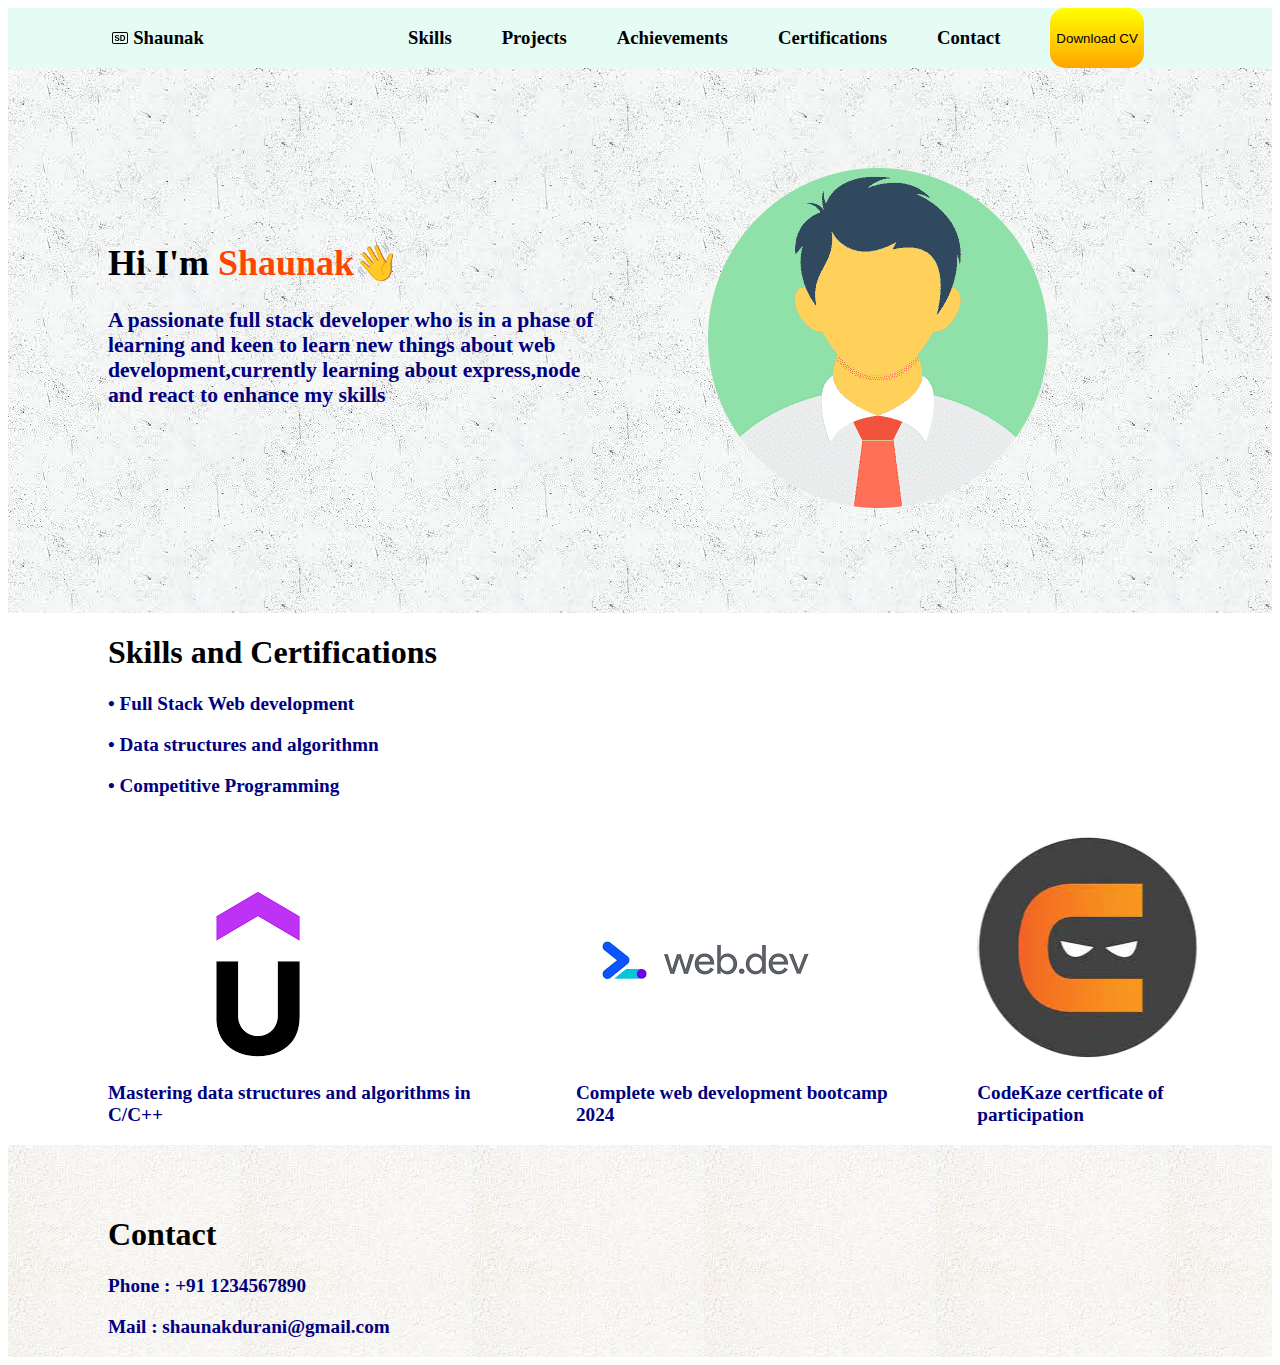
<file: Task 2/index.html>
<!DOCTYPE html>
<html lang="en">
<head>
    <meta charset="UTF-8">
    <meta name="viewport" content="width=device-width, initial-scale=1.0">
    <title>Portfolio</title>
    <link rel="stylesheet" href="./style.css">
</head>
<body>
    <div class="header">
        <div class="i1">
        <img src="./badge-sd.svg">
        <h3>Shaunak</h3>   
        </div>
        <div class="c1">
        <h3>Skills</h3>
        <h3>Projects</h3>
        <h3>Achievements</h3>
        <h3>Certifications</h3>
        <h3>Contact</h3>
        <button class="b1">Download CV</button>
        </div>
    </div>

    <div class="c2">
        <div class="c21">
        <h1>Hi I'm <span style="color: orangered">Shaunak</span>👋</h1>
        <p>A passionate full stack developer who is in a phase of learning and keen to learn new things about web development,currently learning about express,node and react to enhance my skills</p>
        </div>

        <div class="i2">
            <img src="./png-transparent-circle-silhouette-logo-user-user-profile-green-facial-expression-nose-cartoon-thumbnail-photoaidcom-cropped.png">
        </div>
    </div>

    <div class="sc">
        <div class="sc1">
            <h1>Skills and Certifications</h1>
            <p>• Full Stack Web development</p>
            <p>• Data structures and algorithmn</p>
            <p>• Competitive Programming</p>
        </div>
        <div class="skill">
        <div>
            <img src="./download.png">
            <p>Mastering data structures and algorithms in C/C++</p>
        </div>

        <div>
            <img src="./download (1).png">
            <p>Complete web development bootcamp 2024</p>
        </div>

        <div>
            <img src="./download-photoaidcom-cropped.jpg">
            <p>CodeKaze certficate of participation</p>
        </div>
        </div>
    </div>

    <div class="contact">
        <div>
        <h1>Contact</h1>
        <p>Phone : +91 1234567890</p>
        <P>Mail  : shaunakdurani@gmail.com</P>
        </div>
    </div> 
</body>
</html>
</file>
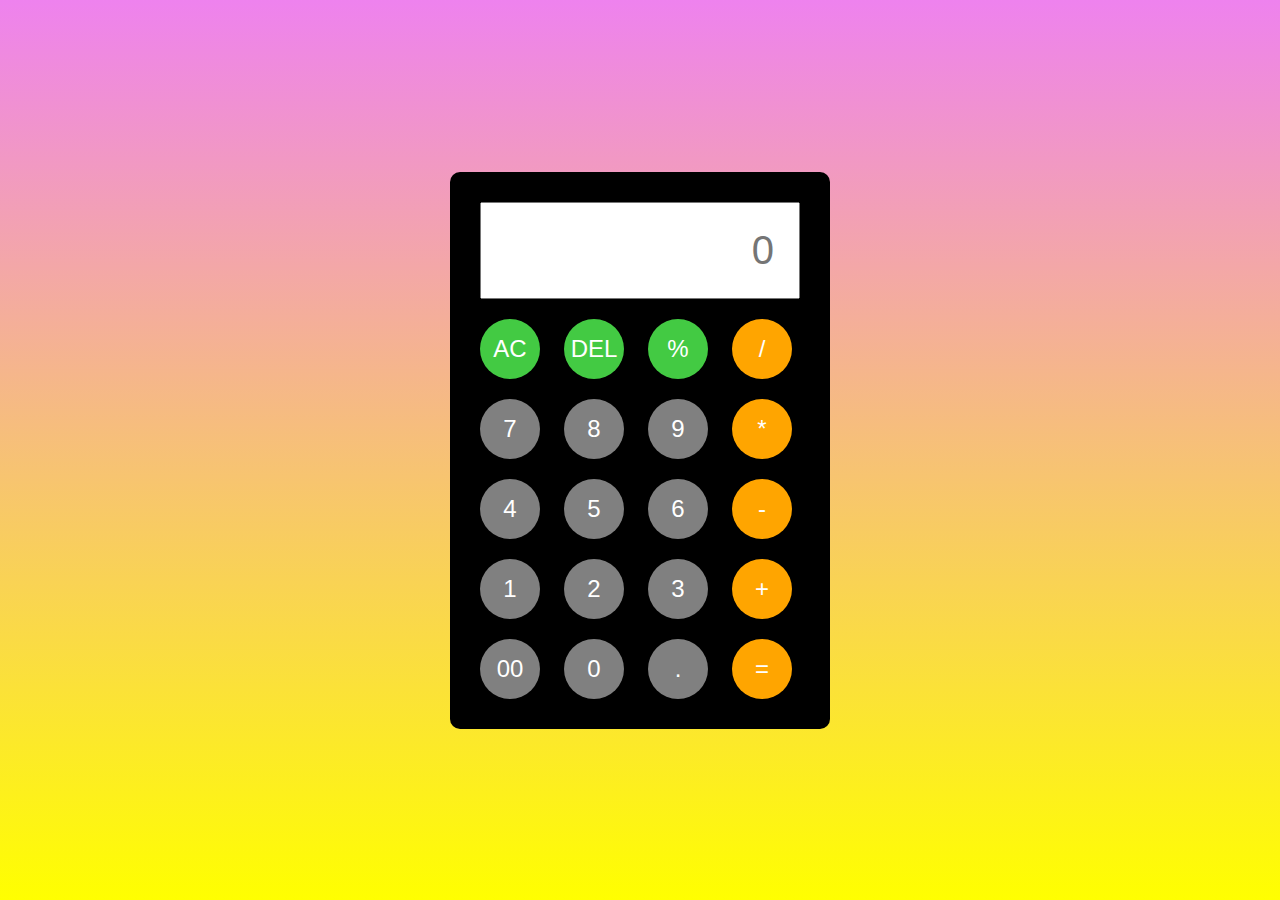
<file: Task 3/index.html>
<!DOCTYPE html>
<html lang="en">
<head>
    <meta charset="UTF-8">
    <meta name="viewport" content="width=device-width, initial-scale=1.0">
    <title>document</title>
    <link rel="stylesheet" href="./style.css">
</head>
<body>
    <div class="calculator">
        <input type="text" placeholder="0" id="inputBox";>
        <div>
            <button class="g">AC</button>
            <button class="g">DEL</button>
            <button class="g">%</button>
            <button class="o">/</button>
        </div>
        <div>
            <button class="gr">7</button>
            <button class="gr">8</button>
            <button class="gr">9</button>
            <button class="o">*</button>
        </div>
        <div>
            <button class="gr">4</button>
            <button class="gr">5</button>
            <button class="gr">6</button>
            <button class="o">-</button>
        </div>
        <div>
            <button class="gr">1</button>
            <button class="gr">2</button>
            <button class="gr">3</button>
            <button class="o">+</button>
        </div>
        <div>
            <button class="gr">00</button>
            <button class="gr">0</button>
            <button class="gr">.</button>
            <button class="o">=</button>
        </div>
    </div>
    <script src="./index.js"></script>
</body>
</html>
</file>
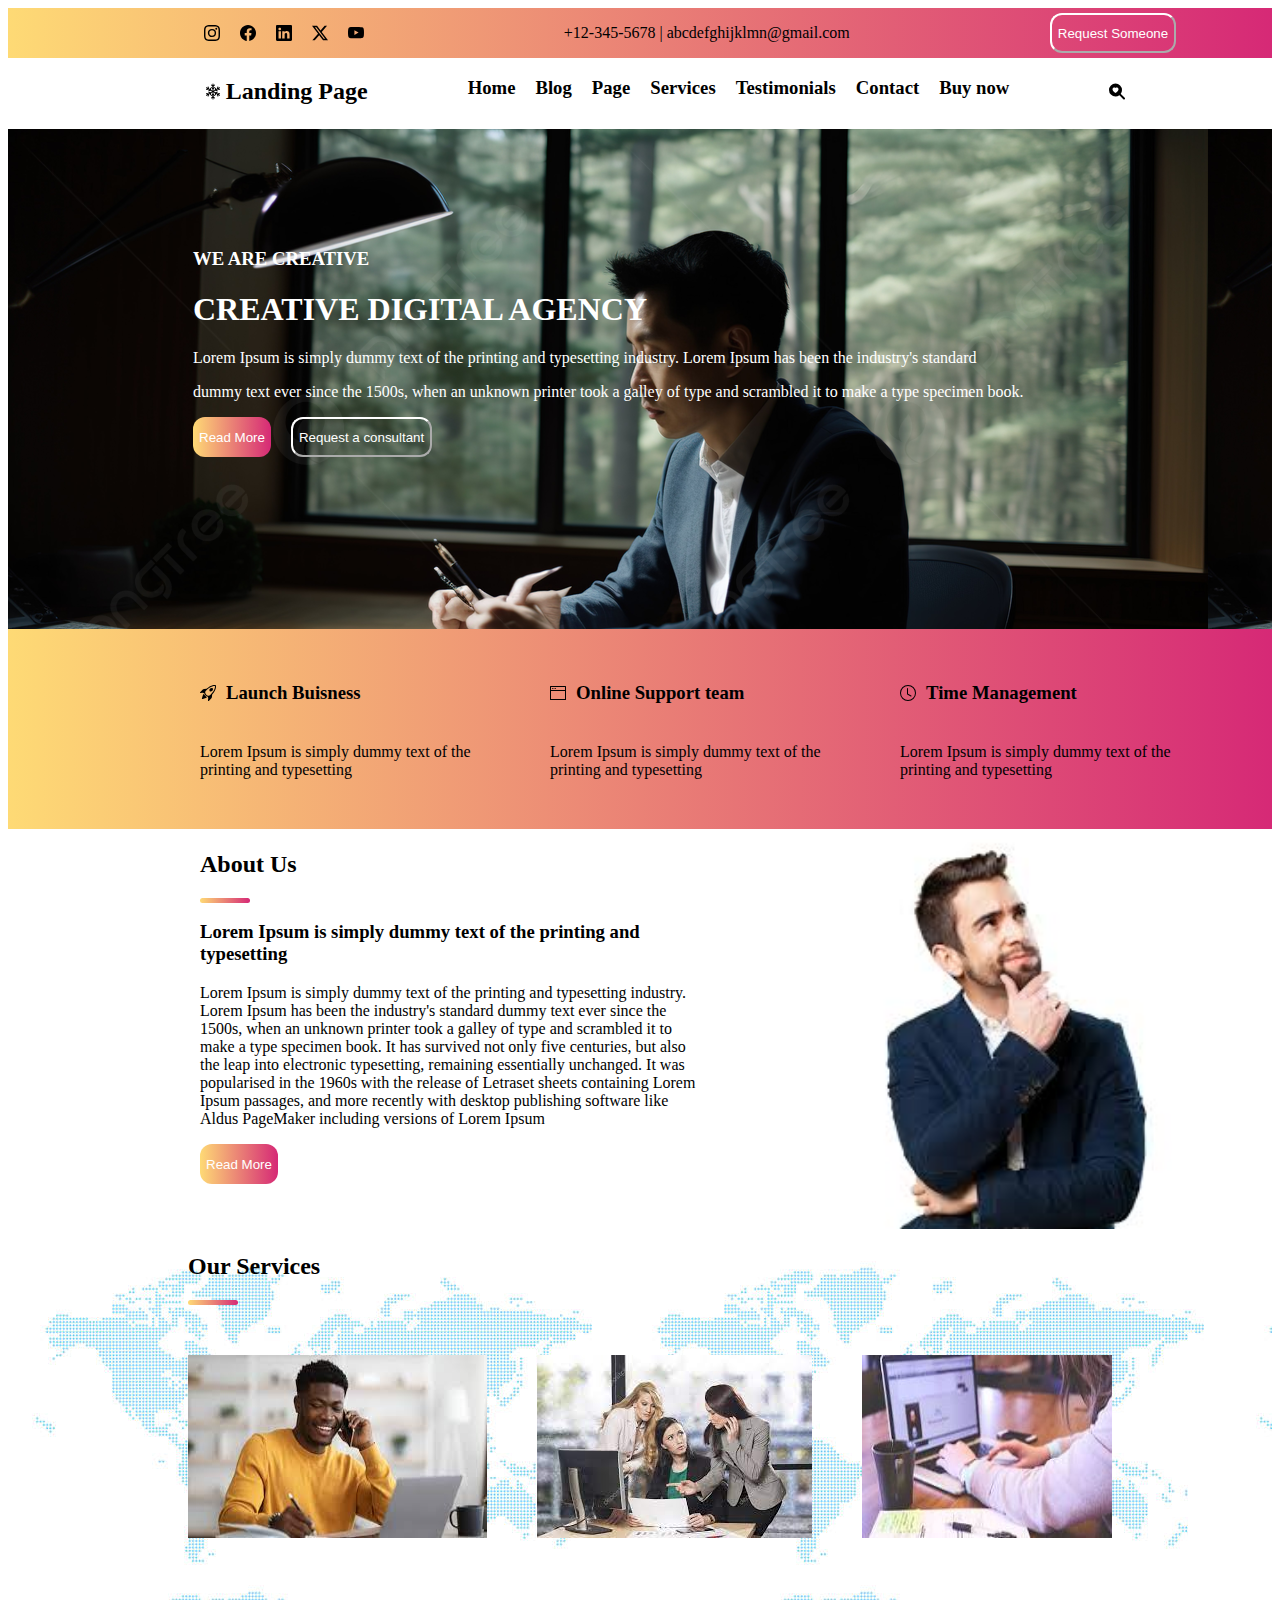
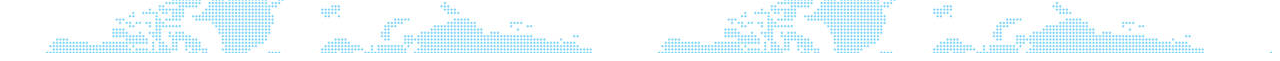
<file: Task1/index.html>
<!DOCTYPE html>
<html lang="en">
<head>
    <meta charset="UTF-8">
    <meta name="viewport" content="width=device-width, initial-scale=1.0">
    <title>Document</title>
    <link rel="stylesheet" href="./style.css">
</head>
<body>
    <div class="social-media">
    <div class="logos">
        <img src="./instagram.svg" alt="instagram">
        <img src="./facebook.svg" alt="facebook">
        <img src="./linkedin.svg" alt="linkedin">
        <img src="./twitter-x.svg" alt="Twitter">
        <img src="./youtube.svg" alt="youtube">
    </div>
    <p>+12-345-5678 | abcdefghijklmn@gmail.com</p>
    <button class="smb">Request Someone</button>
    </div>

    <div class="title">
        <div class="tl">
    <img src="./snow2.svg" alt="logo">  
    <h2 class="heading">Landing Page</h2>
        </div>
    <div class="options">
    <h3>Home</h3>   
    <h3>Blog</h3>
    <h3>Page</h3>
    <h3>Services</h3>
    <h3>Testimonials</h3>
    <h3>Contact</h3>
    <h3 class="buy">Buy now</h3>
    </div >
    <img src="./search-heart-fill.svg">
    </div>

    <div class="content1">
        <div class="c1">
            <h3>WE ARE CREATIVE</h3>
            <h1>CREATIVE DIGITAL AGENCY</h1>
            <p>Lorem Ipsum is simply dummy text of the printing and typesetting industry. Lorem Ipsum has been the industry's standard</p>
            <p> dummy text ever since the 1500s, when an unknown printer took a galley of type and scrambled it to make a type specimen book.</p>
            <div class="cb">
            <button class="b1">Read More</button>
            <button class="b2">Request a consultant</button>
            </div>
        </div>
    </div>

    <div class="content2">
        <div class="c11">
            <div class="a">
                <img src="./rocket-takeoff.svg">
                <h3>Launch Buisness</h3>
            </div>
        <p>Lorem Ipsum is simply dummy text of the printing and typesetting</p>
        </div>

        <div class="c12">
            <div class="a">
                <img src="./window-fullscreen.svg">
                <h3>Online Support team</h3>
            </div>
        <p>Lorem Ipsum is simply dummy text of the printing and typesetting</p>
        </div>

        <div class="c13">
            <div class="a">
                <img src="./clock.svg">
                <h3>Time Management</h3>
            </div>
        <p>Lorem Ipsum is simply dummy text of the printing and typesetting</p>
        </div>

    </div>

    <div class="content3">
        <div class="c21">
        <h2>About Us</h2>
        <div class="c3d"></div>
        <h3>Lorem Ipsum is simply dummy text of the printing and typesetting</h3>
        <p>Lorem Ipsum is simply dummy text of the printing and typesetting industry. Lorem Ipsum has been the industry's standard dummy text ever since the 1500s, when an unknown printer took a galley of type and scrambled it to make a type specimen book. It has survived not only five centuries, but also the leap into electronic typesetting, remaining essentially unchanged. It was popularised in the 1960s with the release of Letraset sheets containing Lorem Ipsum passages, and more recently with desktop publishing software like Aldus PageMaker including versions of Lorem Ipsum</p>
        <button class="c3b1">Read More</button>
        </div>
        <div class="c22">
            <img src="./images.jpeg" alt="person">
        </div>
    </div>

    <div class="content4">
        <div class="c4c">
        <h2>Our Services</h2>
        <div class="c4d"> </div>
        <div class="c4img">
            <img src="./download (2).jpeg">
            <img src="./download (3).jpeg">
            <img src="./download (1).jpeg">
        </div>
        </div>
    </div>
</body>
</html>
</file>
<file: Task 2/style.css>
.header{
    display:flex;
    gap:200px;
    background-color: #e5fcf5;
}

.c1{
    display: inline-flex;
    gap:50px;
}

.b1{
    border-radius: 15px;
    background-image: linear-gradient(yellow,	orange);
    border:0;
}

.c2{
    display: flex;
    width: 100%;
    padding-top:50px;
    background-image: url("./background.jpg");
    font-size: large;
}

.c21{
    max-width: 500px;
    padding:100px
}

.i2{
    padding-bottom: 100px;
    padding-right: 200px;
    padding-top: 50px;
}

.i1{
    display: flex;
    justify-content: center;
    align-items: center;
    height: 60px;
    width: 100px;
    gap:5px;
    padding-left: 100px;
}

 p{
    color: #000080;
    font-weight: bold;
    font-size: larger;
}

.skill{
    display: flex;
    gap:50px;
    padding-top: 20px;
    align-items: end;
}

.sc{
    padding-left: 100px;
}

.contact{
    display: flex;
    align-items: center;
    padding-left: 100px;
    padding-top:50px;
    background-image: url("./background 2.jpg");
}
</file>
<file: Task 3/style.css>
*{
    margin:0;
    padding:0;
    box-sizing: border-box;
}

body{
    width:100%;
    height:100vh;
    display:inline-flex;
    justify-content: center;
    align-items: center;
    background-image:linear-gradient(violet,yellow) ;
}

.calculator{
    padding:20px;
    border-radius:10px;
    background-color: black;
}

input{
    width: 320px;
    padding:24px;
    margin:10px;
    font-size:40px;
    text-align:right;
    cursor:pointer;
}

button{
    border:none;
    width:60px;
    height:60px;
    margin:10px;
    border-radius:50%;
    font-size:1.5rem;
    cursor:pointer;
    color:white ;    
}

button:hover{
    background-color: hsl(0,0%,40%);
}

button:active{
    background-color: hsl(0,0%,50%);
}

.o{
    background-color: orange;
}

.g{
    background-color: rgb(67, 202, 67);
}

.gr{
    background-color: gray;
}
</file>
<file: Task1/style.css>
.social-media{
    background-image: linear-gradient(to right,#feda75,#d62976);
    height:50px;
    width:100%;
    display: inline-flex;
    gap:200px;
    align-items: center;
    justify-content: center;
}

.title{
    display:inline-flex;
    gap: 100px;
    width: 100%;
    justify-content: center;
}

.tl{
    display: inline-flex;
    gap:5px;
    margin-left: 50px;     
}
.options{
    display: inline-flex;
    gap:20px;
}

.content1{
    background-image: url(./pngtree-young-man-in-a-suit-writing-in-a-dark-forest-picture-image_2618804.jpg);
    height:500px;
    color: white;
    display: inline-flex;
    width:100%;
}

.content2{
    display: inline-flex;
    height:200px;   
    justify-content: center;
    align-items: center;
    gap: 50px;
    width:100%;
    background-image: linear-gradient(to right,#feda75,#d62976);
}

.content3{
    display: flex;
    align-items: center;
    justify-content: center;
    gap:100px;
    margin:auto;
    margin-left: 120px;
}

.content4{
    width:100%;
    height:400px;
    background-image: url("./istockphoto-1292555104-612x612.jpg");
}

.c1{
    margin-left: 185px;
    padding-top: 100px;
}

.c11,.c12,.c13{
    width:300px;
}

.c21{
    width:500px;
    height:400px;
}

.content3 > .c22 >img{
    height:400px;
    width: 400px;
}

.c4img{
    display:inline-flex;
    gap: 50px;
    margin-top: 50px;
}

.content4 > .c4img > img{
    height: 200px;
    width:300px;
}

.cb{
    display: inline-flex;
    gap:20px;
}

.b1,.c3b1{
    background-image: linear-gradient(to right,#feda75,#d62976);
    border: none;
    color: white;
}

.b2{
    background-color: transparent;
    border-color: white;
    color: white;
}

.b1,.b2,.c3b1,.smb{
    height:40px;
    border-radius: 12px;
}

.smb{
    background-color: transparent;
    border-color: white;
    color: white;
}

.logos{
    display: inline-flex;
    gap:20px;
    margin-left: 100px;
}

.c4d{
    height:5px;
    width:50px;
    background-image: linear-gradient(to right,#feda75,#d62976);
    border-radius: 12px;
}

.c3d{
    height:5px;
    width:50px;
    background-image: linear-gradient(to right,#feda75,#d62976);
    border-radius: 12px;
}

.c11{
    margin-left: 120px;
}

.c4c{
    margin-left: 180px;
}

.a,.b,.c{
    display: inline-flex;
    gap:10px;
}
</file>
